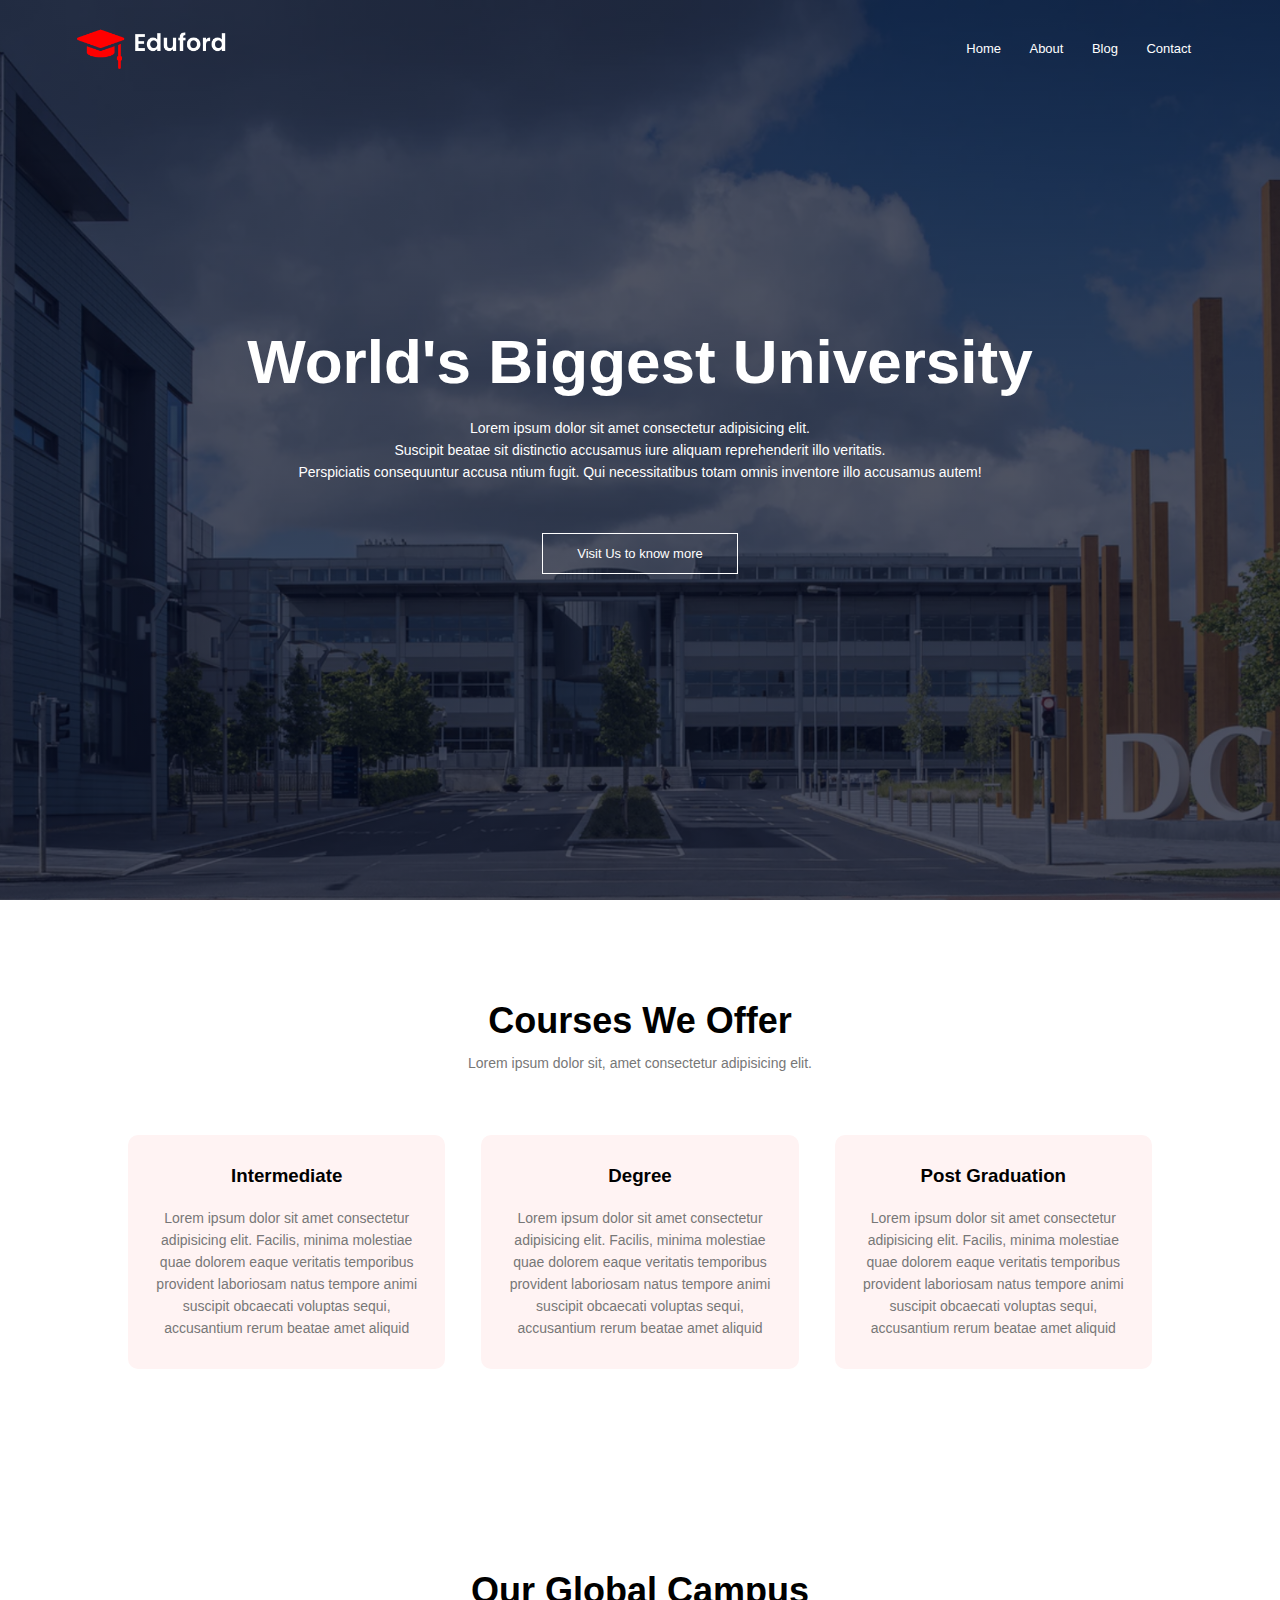
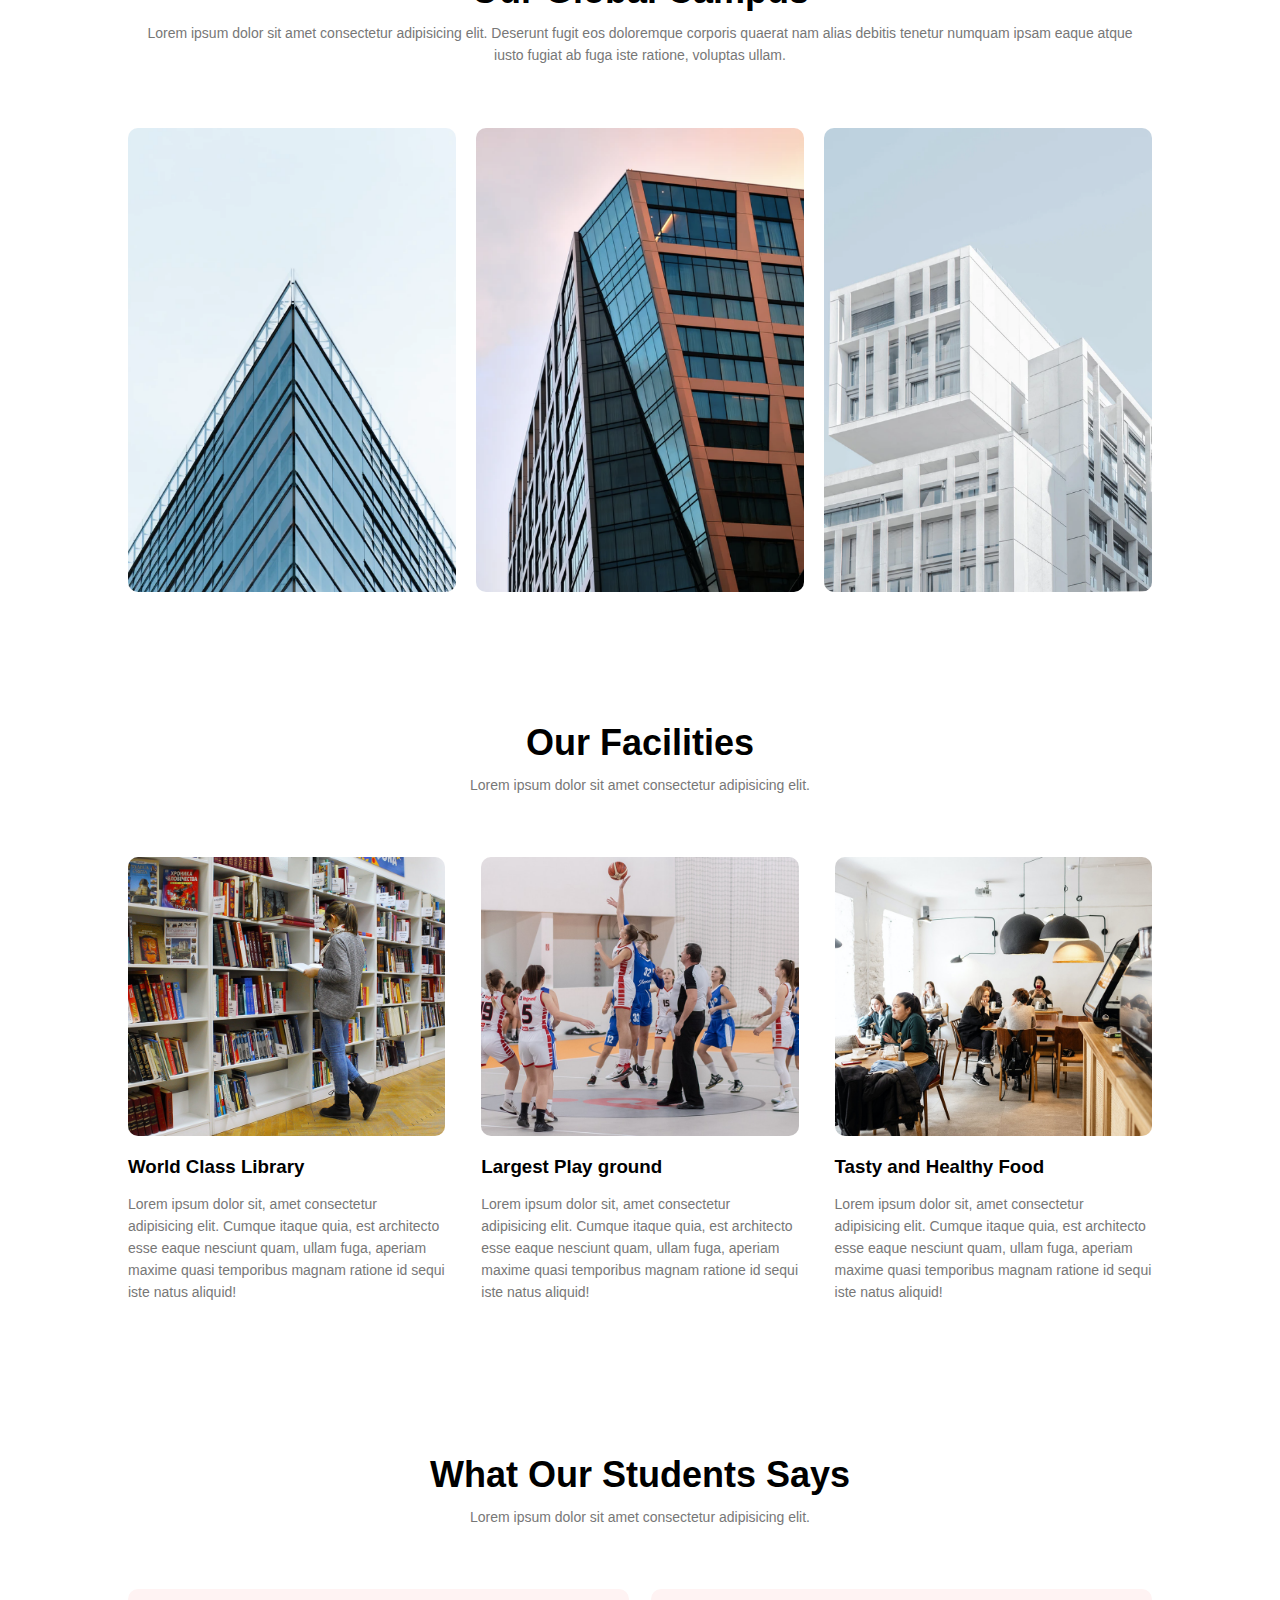
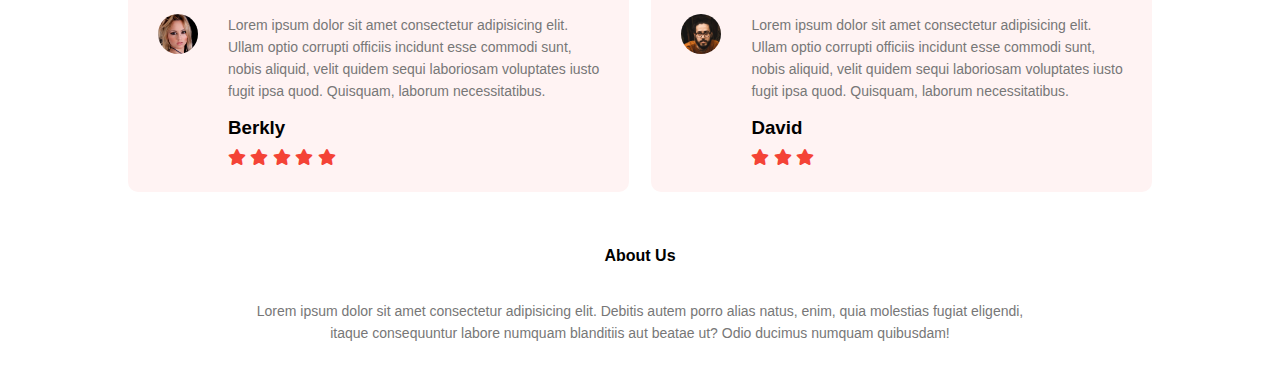
<file: index.html>
<!DOCTYPE html>
<html lang="en">
  <head>
    <meta charset="UTF-8" />
    <meta http-equiv="X-UA-Compatible" content="IE=edge" />
    <meta name="viewport" content="width=device-width, initial-scale=1.0" />
    <link
      rel="stylesheet"
      href="https://cdnjs.cloudflare.com/ajax/libs/font-awesome/5.15.4/css/all.min.css"
      integrity="sha512-1ycn6IcaQQ40/MKBW2W4Rhis/DbILU74C1vSrLJxCq57o941Ym01SwNsOMqvEBFlcgUa6xLiPY/NS5R+E6ztJQ=="
      crossorigin="anonymous"
      referrerpolicy="no-referrer"
    />
    <link rel="stylesheet" href="style.css" />
    <title>Document</title>
  </head>
  <body>
    <section class="header">
      <nav>
        <a href="index.html">
          <img src="./eduford_img/logo.png" />
        </a>
        <div class="nav-links" id='navLinks'>
            <i class="fas fa-times" onclick="hideMenu()"></i> 
          <ul>
            <li><a href="index.html">Home</a></li>
            <li><a href="about.html">About</a></li>
            <li><a href="programs.html">Blog</a></li>
            <li><a href="contact.html">Contact</a></li>
          </ul>
        </div>
        <i class="fas fa-bars" onclick="showMenu()"></i>
      </nav>

      <div class="text-box">
        <h1>World's Biggest University</h1>
        <p>
          Lorem ipsum dolor sit amet consectetur adipisicing elit.<br />
          Suscipit beatae sit distinctio accusamus iure aliquam reprehenderit
          illo veritatis.<br />
          Perspiciatis consequuntur accusa ntium fugit. Qui necessitatibus totam
          omnis inventore illo accusamus autem!
        </p>
        <a href="" class="btn"> Visit Us to know more </a>
      </div>
    </section>

    <section class="course">
        <h1>Courses We Offer</h1>
        <p>
            Lorem ipsum dolor sit, amet consectetur adipisicing elit.
        </p>
        <div class="row">
            <div class="course-col">
                <h3>
                    Intermediate
                </h3>
                <p>
                    Lorem ipsum dolor sit amet consectetur adipisicing elit. Facilis, minima molestiae quae dolorem eaque veritatis temporibus provident laboriosam natus tempore animi suscipit obcaecati voluptas sequi, accusantium rerum beatae amet aliquid
                </p>  
            </div>

            <div class="course-col">
                <h3>
                    Degree
                </h3>
                <p>
                    Lorem ipsum dolor sit amet consectetur adipisicing elit. Facilis, minima molestiae quae dolorem eaque veritatis temporibus provident laboriosam natus tempore animi suscipit obcaecati voluptas sequi, accusantium rerum beatae amet aliquid
                </p>  
            </div>

            <div class="course-col">
                <h3>
                    Post Graduation
                </h3>
                <p>
                    Lorem ipsum dolor sit amet consectetur adipisicing elit. Facilis, minima molestiae quae dolorem eaque veritatis temporibus provident laboriosam natus tempore animi suscipit obcaecati voluptas sequi, accusantium rerum beatae amet aliquid
                </p>  
            </div>


        </div>
    </section>

    <section class="campus">
    <h1>Our Global Campus</h1>
    <p>
        Lorem ipsum dolor sit amet consectetur adipisicing elit. Deserunt fugit eos doloremque corporis quaerat nam alias debitis tenetur numquam ipsam eaque atque iusto fugiat ab fuga iste ratione, voluptas ullam.
    </p>

    <div class="row">
        <div class="campus-col">
            <img src='./eduford_img/london.png'>
            <div class="layer">
                <h3>London</h3>

            </div>
        </div>

        <div class="campus-col">
            <img src='./eduford_img/newyork.png'>
            <div class="layer">
                <h3>New York</h3>

            </div>
        </div>
        <div class="campus-col">
            <img src='./eduford_img/washington.png'>
            <div class="layer">
                <h3>Washington</h3>

            </div>
        </div>

    </div>
    </section>

    <section class="facilities">
        <h1>Our Facilities</h1>
        <p>
            Lorem ipsum dolor sit amet consectetur adipisicing elit. 
        </p>
        <div class="row">
            <div class="facilities-col">
                <img src='./eduford_img/library.png'>
                <h3>World Class Library</h3>
                <p>
                    Lorem ipsum dolor sit, amet consectetur adipisicing elit. Cumque itaque quia, est architecto esse eaque nesciunt quam, ullam fuga, aperiam maxime quasi temporibus magnam ratione id sequi iste natus aliquid!
                </p>


            </div>

            <div class="facilities-col">
                <img src='./eduford_img/basketball.png'>
                <h3>Largest Play ground</h3>
                <p>
                    Lorem ipsum dolor sit, amet consectetur adipisicing elit. Cumque itaque quia, est architecto esse eaque nesciunt quam, ullam fuga, aperiam maxime quasi temporibus magnam ratione id sequi iste natus aliquid!
                </p>
                

            </div>
            <div class="facilities-col">
                <img src='./eduford_img/cafeteria.png'>
                <h3>Tasty and Healthy Food </h3>
                <p>
                    Lorem ipsum dolor sit, amet consectetur adipisicing elit. Cumque itaque quia, est architecto esse eaque nesciunt quam, ullam fuga, aperiam maxime quasi temporibus magnam ratione id sequi iste natus aliquid!
                </p>
                

            </div>

        </div>


    </section>

    <section class="testimonials">
        <h1>What Our Students Says</h1>
        <p>
            Lorem ipsum dolor sit amet consectetur adipisicing elit. 
        </p>

        <div class="row">
            <div class="testimonials-col">
                <img src='./eduford_img/user1.jpg'>
                <div>
                    <p>
                        Lorem ipsum dolor sit amet consectetur adipisicing elit. Ullam optio corrupti officiis incidunt esse commodi sunt, nobis aliquid, velit quidem sequi laboriosam voluptates iusto fugit ipsa quod. Quisquam, laborum necessitatibus.
                    <h3>
                        Berkly
                    </h3>
                    </p>
                    <i class="fa fa-star"></i>
                    <i class="fa fa-star"></i>
                    <i class="fa fa-star"></i>
                    <i class="fa fa-star"></i>
                    <i class="fa fa-star"></i>
                   

                </div>

            </div>

            <div class="testimonials-col">
                <img src='./eduford_img/user2.jpg'>
                <div>
                    <p>
                        Lorem ipsum dolor sit amet consectetur adipisicing elit. Ullam optio corrupti officiis incidunt esse commodi sunt, nobis aliquid, velit quidem sequi laboriosam voluptates iusto fugit ipsa quod. Quisquam, laborum necessitatibus.
                    <h3>
                        David
                    </h3>
                    </p>
                    <i class="fa fa-star"></i>
                    <i class="fa fa-star"></i>
                    <i class="fa fa-star"></i>
                </div>
                
            </div>

        </div>


    </section>

    <section class="footer">
        <h4>About Us</h4>
        <p>
            Lorem ipsum dolor sit amet consectetur adipisicing elit. Debitis autem porro alias natus, enim, quia molestias fugiat eligendi,<br> itaque consequuntur labore numquam blanditiis aut beatae ut? Odio ducimus numquam quibusdam!
        </p>
    

    </section>




    <script>
        var navLinks = document.getElementById('navLinks') ;
        function showMenu() {
            navLinks.style.right = '0' ;
        }
        function hideMenu() {
            navLinks.style.right = '-200px' ;
        }

    </script>
  </body>
</html>
</file>
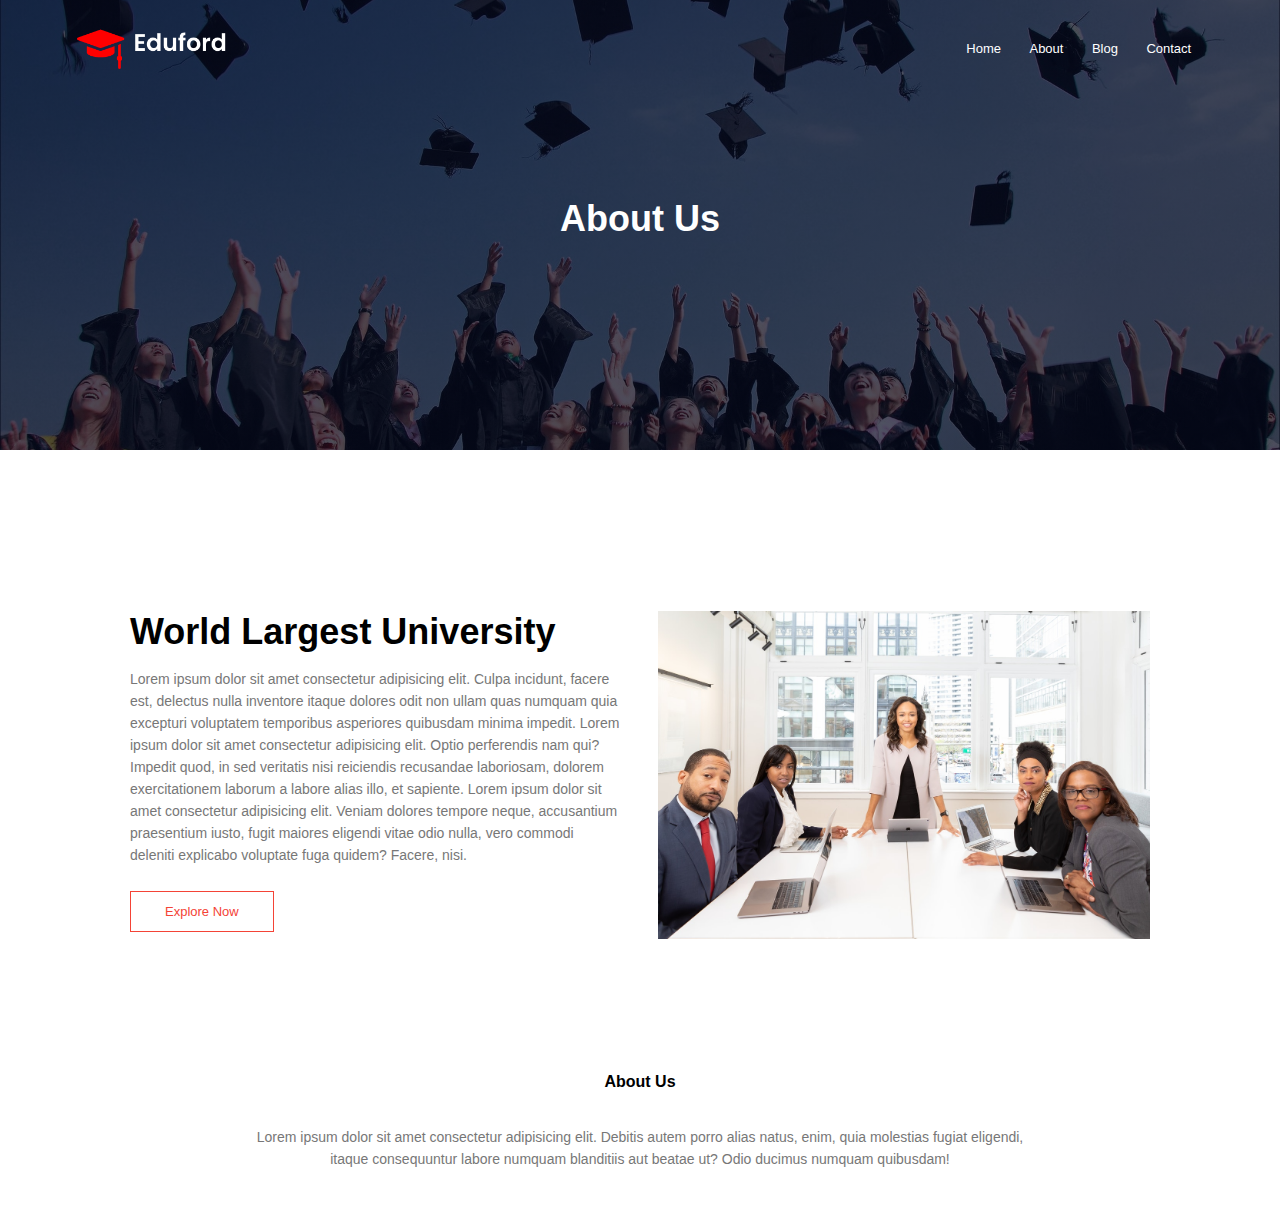
<file: about.html>
<!DOCTYPE html>
<html lang="en">
  <head>
    <meta charset="UTF-8" />
    <meta http-equiv="X-UA-Compatible" content="IE=edge" />
    <meta name="viewport" content="width=device-width, initial-scale=1.0" />
    <link
      rel="stylesheet"
      href="https://cdnjs.cloudflare.com/ajax/libs/font-awesome/5.15.4/css/all.min.css"
      integrity="sha512-1ycn6IcaQQ40/MKBW2W4Rhis/DbILU74C1vSrLJxCq57o941Ym01SwNsOMqvEBFlcgUa6xLiPY/NS5R+E6ztJQ=="
      crossorigin="anonymous"
      referrerpolicy="no-referrer"
    />
    <link rel="stylesheet" href="style.css" />
    <title>Document</title>
  </head>
  <body>
    <section class="sub-header">
      <nav>
        <a href="index.html">
          <img src="./eduford_img/logo.png" />
        </a>
        <div class="nav-links" id='navLinks'>
            <i class="fas fa-times" onclick="hideMenu()"></i> 
            <ul>
              <li><a href="index.html">Home</a></li>
              <li><a href="about.html">About</a></li>
              <li><a href="programs.html">Blog</a></li>
              <li><a href="contact.html">Contact</a></li>
            </ul>
        </div>
        <i class="fas fa-bars" onclick="showMenu()"></i>
      </nav>

      <h1>About Us</h1>
    </section>

    <section class="about-us">
        <div class="row">
            <div class="about-col">
                <h1>World Largest University</h1>
                <p>
                    Lorem ipsum dolor sit amet consectetur adipisicing elit. Culpa incidunt, facere est, delectus nulla inventore itaque dolores odit non ullam quas numquam quia excepturi voluptatem temporibus asperiores quibusdam minima impedit.
                    Lorem ipsum dolor sit amet consectetur adipisicing elit. Optio perferendis nam qui? Impedit quod, in sed veritatis nisi reiciendis recusandae laboriosam, dolorem exercitationem laborum a labore alias illo, et sapiente.
                    Lorem ipsum dolor sit amet consectetur adipisicing elit. Veniam dolores tempore neque, accusantium praesentium iusto, fugit maiores eligendi vitae odio nulla, vero commodi deleniti explicabo voluptate fuga quidem? Facere, nisi.
                </p>
                <a href='' class="btn red-btn">
                    Explore Now
                </a>

            </div>
            <div class="about-col">
                <img src='./eduford_img/about.jpg'>

            </div>

        </div>

    </section>

    <section class="footer">
        <h4>About Us</h4>
        <p>
            Lorem ipsum dolor sit amet consectetur adipisicing elit. Debitis autem porro alias natus, enim, quia molestias fugiat eligendi,<br> itaque consequuntur labore numquam blanditiis aut beatae ut? Odio ducimus numquam quibusdam!
        </p>
    

    </section>




    <script>
        var navLinks = document.getElementById('navLinks') ;
        function showMenu() {
            navLinks.style.right = '0' ;
        }
        function hideMenu() {
            navLinks.style.right = '-200px' ;
        }

    </script>
  </body>
</html>
</file>
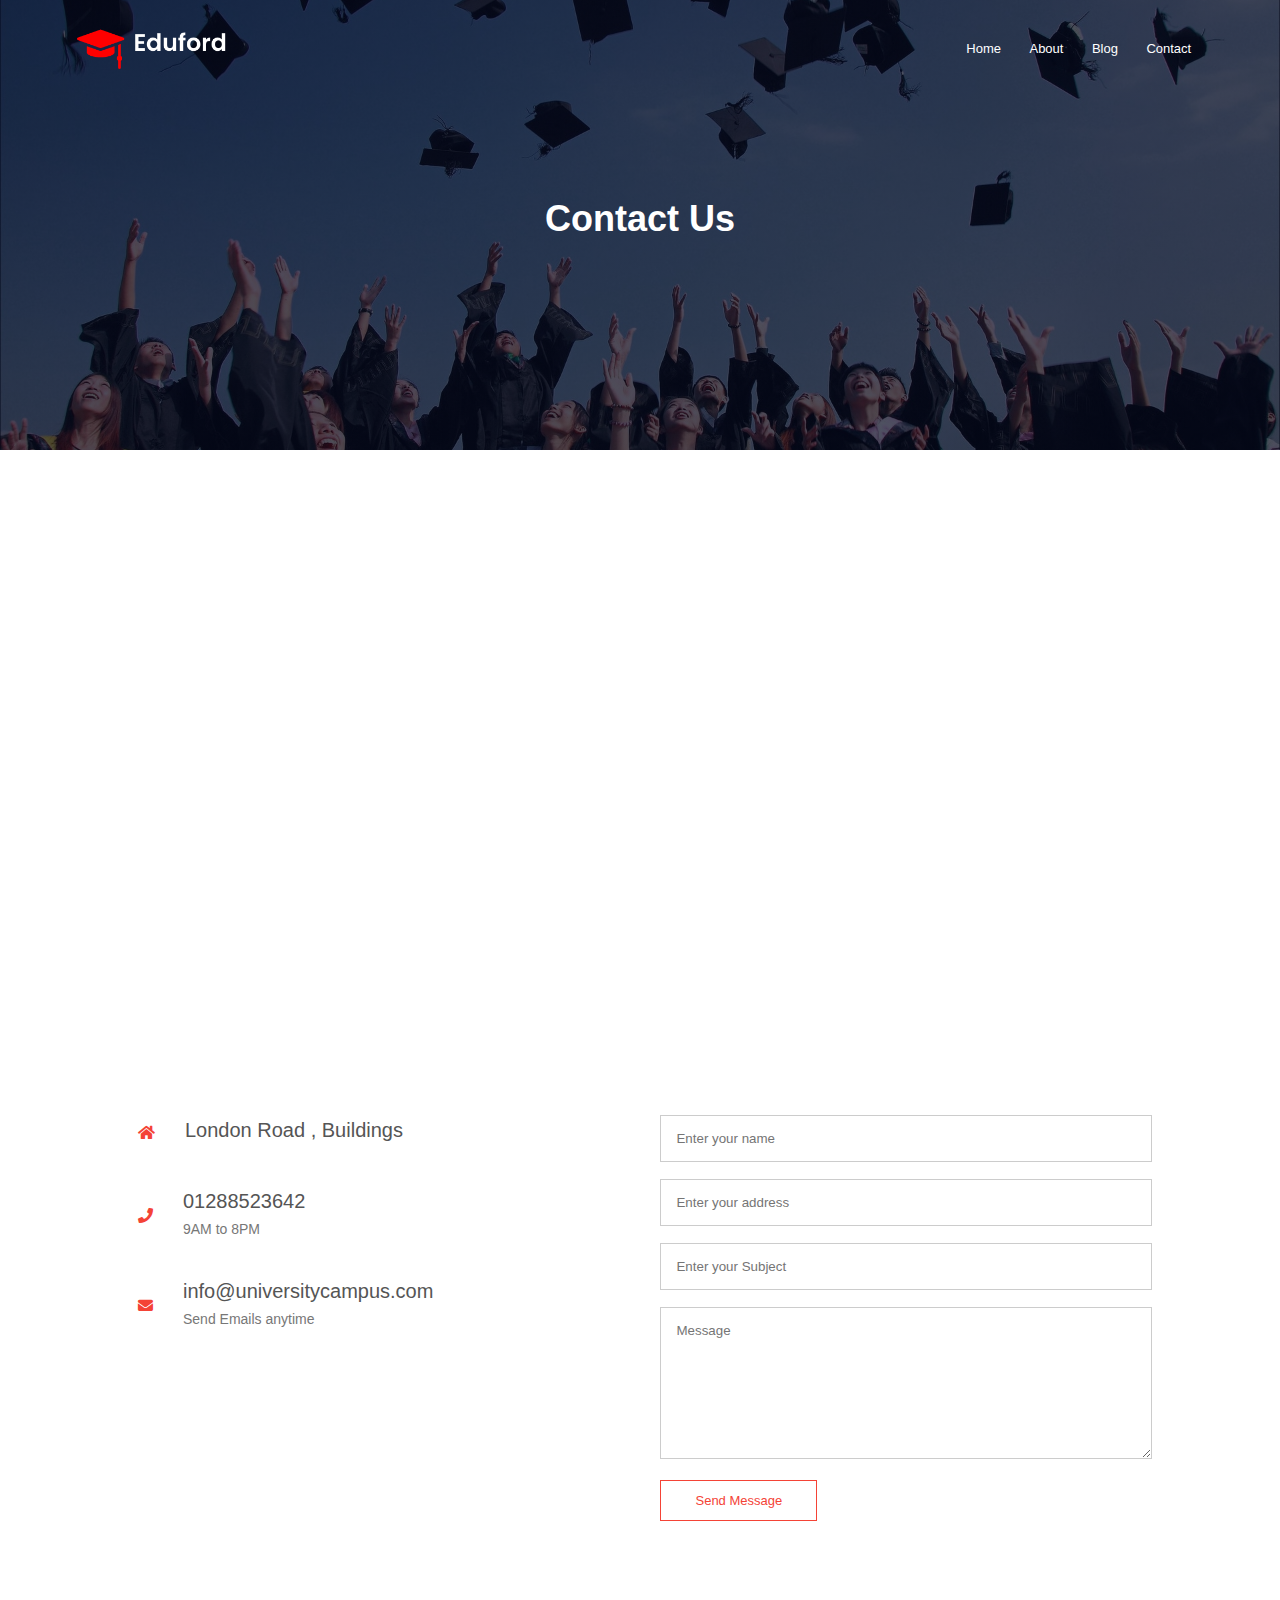
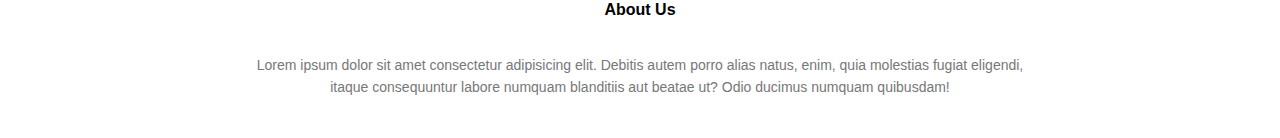
<file: contact.html>
<!DOCTYPE html>
<html lang="en">
  <head>
    <meta charset="UTF-8" />
    <meta http-equiv="X-UA-Compatible" content="IE=edge" />
    <meta name="viewport" content="width=device-width, initial-scale=1.0" />
    <link
      rel="stylesheet"
      href="https://cdnjs.cloudflare.com/ajax/libs/font-awesome/5.15.4/css/all.min.css"
      integrity="sha512-1ycn6IcaQQ40/MKBW2W4Rhis/DbILU74C1vSrLJxCq57o941Ym01SwNsOMqvEBFlcgUa6xLiPY/NS5R+E6ztJQ=="
      crossorigin="anonymous"
      referrerpolicy="no-referrer"
    />
    <link rel="stylesheet" href="style.css" />
    <title>Document</title>
  </head>
  <body>
    <section class="sub-header">
      <nav>
        <a href="index.html">
          <img src="./eduford_img/logo.png" />
        </a>
        <div class="nav-links" id="navLinks">
          <i class="fas fa-times" onclick="hideMenu()"></i>
          <ul>
            <li><a href="index.html">Home</a></li>
            <li><a href="about.html">About</a></li>
            <li><a href="programs.html">Blog</a></li>
            <li><a href="contact.html">Contact</a></li>
          </ul>
        </div>
        <i class="fas fa-bars" onclick="showMenu()"></i>
      </nav>

      <h1>Contact Us</h1>
    </section>
    <section class="location">
      <iframe
        src="https://www.google.com/maps/embed?pb=!1m14!1m12!1m3!1d13754.18097813854!2d30.93025975!3d30.477316249999998!2m3!1f0!2f0!3f0!3m2!1i1024!2i768!4f13.1!5e0!3m2!1sen!2seg!4v1630354198867!5m2!1sen!2seg"
        width="600"
        height="450"
        style="border: 0"
        allowfullscreen=""
        loading="lazy"
      ></iframe>
    </section>

    <section class='contact-us'>
        <div class="row">
            <div class='contact-col'>
                <div>
                    <i class="fa fa-home"></i>
                    <span>
                        <h5>London Road , Buildings</h5>
                    </span>
                </div>
                <div>
                    <i class="fa fa-phone"></i>
                    <span>
                        <h5>01288523642</h5>
                        <p>
                            9AM to 8PM
                        </p>
                    </span>
                </div>
                <div>
                    <i class="fa fa-envelope"></i>
                    <span>
                        <h5>info@universitycampus.com</h5>
                        <p>
                            Send Emails anytime
                        </p>
                    </span>
                </div>

            </div>

            <div class="contact-col">
                <form >
                    <input type='text' placeholder="Enter your name" required>
                    <input type='email' placeholder="Enter your address" required>
                    <input type="text" placeholder="Enter your Subject" required>
                    <textarea rows="8" placeholder="Message" required></textarea>
                    <button type='sumbit' class='btn red-btn'>Send Message</button>


                </form>

            </div>

        </div>

    </section>

    <section class="footer">
      <h4>About Us</h4>
      <p>
        Lorem ipsum dolor sit amet consectetur adipisicing elit. Debitis autem
        porro alias natus, enim, quia molestias fugiat eligendi,<br />
        itaque consequuntur labore numquam blanditiis aut beatae ut? Odio
        ducimus numquam quibusdam!
      </p>
    </section>

    <script>
      var navLinks = document.getElementById("navLinks");
      function showMenu() {
        navLinks.style.right = "0";
      }
      function hideMenu() {
        navLinks.style.right = "-200px";
      }
    </script>
  </body>
</html>
</file>
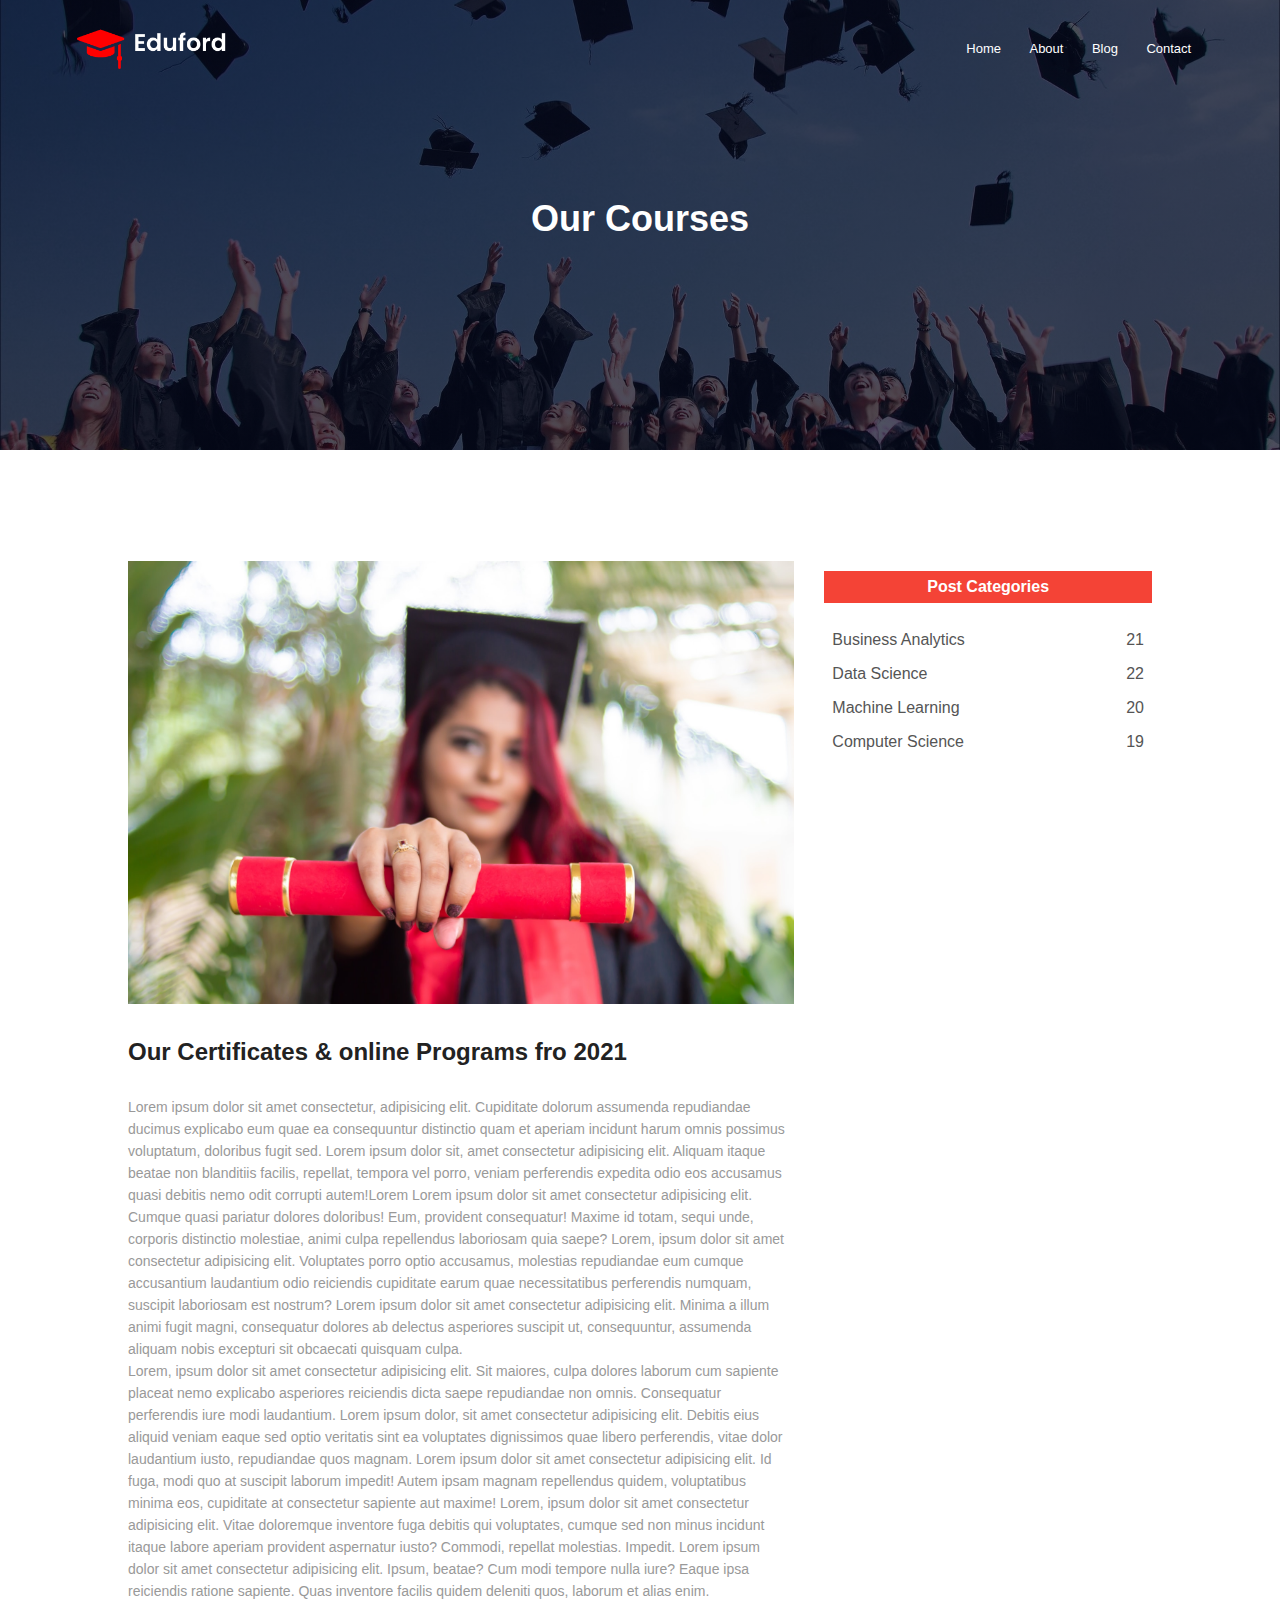
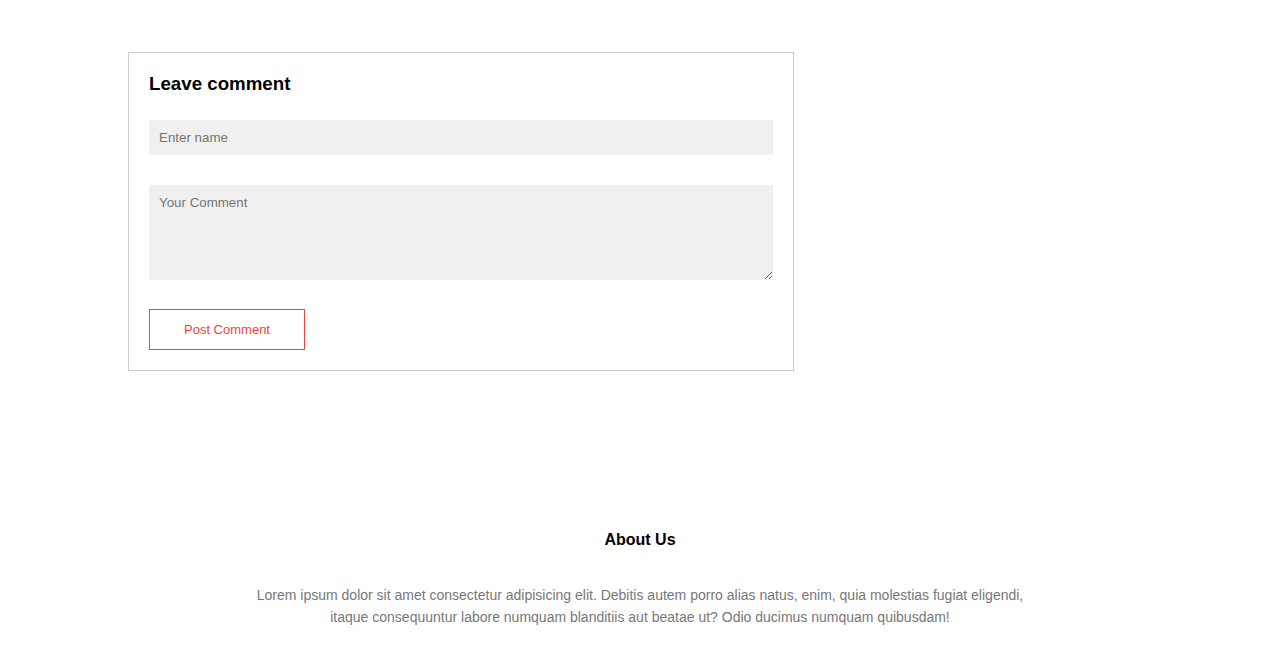
<file: programs.html>
<!DOCTYPE html>
<html lang="en">
  <head>
    <meta charset="UTF-8" />
    <meta http-equiv="X-UA-Compatible" content="IE=edge" />
    <meta name="viewport" content="width=device-width, initial-scale=1.0" />
    <link
      rel="stylesheet"
      href="https://cdnjs.cloudflare.com/ajax/libs/font-awesome/5.15.4/css/all.min.css"
      integrity="sha512-1ycn6IcaQQ40/MKBW2W4Rhis/DbILU74C1vSrLJxCq57o941Ym01SwNsOMqvEBFlcgUa6xLiPY/NS5R+E6ztJQ=="
      crossorigin="anonymous"
      referrerpolicy="no-referrer"
    />
    <link rel="stylesheet" href="style.css" />
    <title>Document</title>
  </head>
  <body>
    <section class="sub-header">
      <nav>
        <a href="index.html">
          <img src="./eduford_img/logo.png" />
        </a>
        <div class="nav-links" id='navLinks'>
            <i class="fas fa-times" onclick="hideMenu()"></i> 
            <ul>
              <li><a href="index.html">Home</a></li>
              <li><a href="about.html">About</a></li>
              <li><a href="programs.html">Blog</a></li>
              <li><a href="contact.html">Contact</a></li>
            </ul>
        </div>
        <i class="fas fa-bars" onclick="showMenu()"></i>
      </nav>

      <h1>Our Courses</h1>
    </section>

    <section class="blog-content">
      <div class="row">
        <div class="blog-left">

          <img src='./eduford_img/certificate.jpg'>
          <h2>Our Certificates & online Programs fro 2021  </h2>
          <p>
            Lorem ipsum dolor sit amet consectetur, adipisicing elit. Cupiditate dolorum assumenda repudiandae ducimus explicabo eum quae ea consequuntur distinctio quam et aperiam incidunt harum omnis possimus voluptatum, doloribus fugit sed.
            Lorem ipsum dolor sit, amet consectetur adipisicing elit. Aliquam itaque beatae non blanditiis facilis, repellat, tempora vel porro, veniam perferendis expedita odio eos accusamus quasi debitis nemo odit corrupti autem!Lorem
            Lorem ipsum dolor sit amet consectetur adipisicing elit. Cumque quasi pariatur dolores doloribus! Eum, provident consequatur! Maxime id totam, sequi unde, corporis distinctio molestiae, animi culpa repellendus laboriosam quia saepe?
            Lorem, ipsum dolor sit amet consectetur adipisicing elit. Voluptates porro optio accusamus, molestias repudiandae eum cumque accusantium laudantium odio reiciendis cupiditate earum quae necessitatibus perferendis numquam, suscipit laboriosam est nostrum?
            Lorem ipsum dolor sit amet consectetur adipisicing elit. Minima a illum animi fugit magni, consequatur dolores ab delectus asperiores suscipit ut, consequuntur, assumenda aliquam nobis excepturi sit obcaecati quisquam culpa.
            <br>
            Lorem, ipsum dolor sit amet consectetur adipisicing elit. Sit maiores, culpa dolores laborum cum sapiente placeat nemo explicabo asperiores reiciendis dicta saepe repudiandae non omnis. Consequatur perferendis iure modi laudantium.
            Lorem ipsum dolor, sit amet consectetur adipisicing elit. Debitis eius aliquid veniam eaque sed optio veritatis sint ea voluptates dignissimos quae libero perferendis, vitae dolor laudantium iusto, repudiandae quos magnam.
            Lorem ipsum dolor sit amet consectetur adipisicing elit. Id fuga, modi quo at suscipit laborum impedit! Autem ipsam magnam repellendus quidem, voluptatibus minima eos, cupiditate at consectetur sapiente aut maxime!
            Lorem, ipsum dolor sit amet consectetur adipisicing elit. Vitae doloremque inventore fuga debitis qui voluptates, cumque sed non minus incidunt itaque labore aperiam provident aspernatur iusto? Commodi, repellat molestias. Impedit.
            Lorem ipsum dolor sit amet consectetur adipisicing elit. Ipsum, beatae? Cum modi tempore nulla iure? Eaque ipsa reiciendis ratione sapiente. Quas inventore facilis quidem deleniti quos, laborum et alias enim.
          </p>

          <div class="comment-box">
            <h3>Leave comment</h3>
            <form class="comment-form">
              <input placeholder="Enter name" type="text"
              <input placeholder="Enter email" type="email">
              <textarea rows="5" placeholder="Your Comment"></textarea>
              <button class="btn red-btn" type="submit">
                Post Comment

              </button>


            </form>

          </div>
        </div>
        <div class="blog-right">
          <h3>
            Post Categories
            </h3>
            <div>
              <span>Business Analytics</span>
              <span>21</span>
            </div>
            <div>
              <span>Data Science</span>
              <span>22</span>
            </div>
            <div>
              <span>Machine Learning</span>
              <span>20</span>
            </div>
            <div>
              <span>Computer Science</span>
              <span>19</span>
            </div>
        
        </div>

      </div>

    </section>


    <section class="footer">
        <h4>About Us</h4>
        <p>
            Lorem ipsum dolor sit amet consectetur adipisicing elit. Debitis autem porro alias natus, enim, quia molestias fugiat eligendi,<br> itaque consequuntur labore numquam blanditiis aut beatae ut? Odio ducimus numquam quibusdam!
        </p>
    

    </section>




    <script>
        var navLinks = document.getElementById('navLinks') ;
        function showMenu() {
            navLinks.style.right = '0' ;
        }
        function hideMenu() {
            navLinks.style.right = '-200px' ;
        }

    </script>
  </body>
</html>
</file>
<file: style.css>
* {
  margin: 0;
  padding: 0;
  font-family: sans-serif;
}
body {
  overflow-x: hidden;
}

.header {
  min-height: 100vh;
  width: 100%;
  background-image: linear-gradient(rgba(4, 9, 30, 0.7), rgba(4, 9, 30, 0.7)),
    url("./eduford_img/banner.png");
  background-position: center;
  background-size: cover;
  position: relative;
}

nav {
  display: flex;
  justify-content: space-between;
  padding: 2% 6%;
  align-items: center;
}

nav img {
  width: 150px;
}

.nav-links {
  flex: 1;
  text-align: right;
}

.nav-links ul li {
  list-style: none;
  display: inline-block;
  padding: 8px 12px;
  position: relative;
}

.nav-links ul li a {
  text-decoration: none;
  color: white;
  font-size: 13px;
}

.nav-links ul li::after {
  content: "";
  width: 0%;
  height: 2px;
  background: #f44336;
  display: block;
  margin: auto;
  transition: 0.5s;
}

.nav-links ul li:hover::after {
  width: 100%;
}

.text-box {
  width: 90%;
  color: #fff;
  position: absolute;
  top: 50%;
  left: 50%;
  transform: translate(-50%, -50%);
  text-align: center;
}

.text-box h1 {
  font-size: 62px;
}

.text-box p {
  margin: 10px 0 40px;
  font-size: 14px;
  color: #fff;
}

.btn {
  display: inline-block;
  text-decoration: none;
  color: #fff;
  border: 1px solid #fff;
  padding: 12px 34px;
  font-size: 13px;
  background: transparent;
  position: relative;
  cursor: pointer;
}

.btn:hover {
  border: 1px solid #f44336;
  background: #f44336;
  transition: 1s;
}

nav .fas {
  display: none;
}

.course {
  width: 80%;
  margin: auto;
  text-align: center;
  padding: 100px;
}

h1 {
  font-size: 36px;
  font-weight: 600;
}

p {
  color: #777;
  font-size: 14px;
  font-weight: 300;
  line-height: 22px;
  padding: 10px;
}

.row {
  margin-top: 5%;
  display: flex;
  justify-content: space-between;
}

.course-col {
  flex-basis: 31%;
  background: #fff3f3;
  border-radius: 10px;
  margin-bottom: 5%;
  padding: 20px 12px;
  box-sizing: border-box;
}

h3 {
  text-align: center;
  font-weight: 600;
  margin: 10px 0;
}

.campus {
  width: 80%;
  margin: auto;
  text-align: center;
  padding-top: 50px;
}

.campus-col {
  flex-basis: 32%;
  border-radius: 10px;
  margin-bottom: 30px;
  position: relative;
  overflow: hidden;
}

.campus-col img {
  width: 100%;
  display: block;
}

.layer {
  background: transparent;
  height: 100%;
  width: 100%;
  position: absolute;
  top: 0;
  left: 0;
  transition: 0.5s;
}

.layer:hover {
  background: rgba(226, 0, 0, 0.7);
}

.layer h3 {
  width: 100%;
  font-weight: 500;
  color: #fff;
  font-size: 26px;
  position: absolute;
  bottom: 0;
  left: 50%;
  transform: translateX(-50%);
  transition: 0.5s;
  opacity: 0;
}

.layer:hover h3 {
  bottom: 49%;
  opacity: 1;
}
.facilities {
    width: 80%;
    margin: auto ;
    text-align: center;
    padding-top: 100px;
}
.facilities-col {
    flex-basis: 31%;
    border-radius: 10px;
    margin-bottom: 5%;
    text-align: left;

}

.facilities-col img {
    width: 100%;
    border-radius: 10px ;
}


.facilities-col p {
     padding: 0 ;
}

.facilities-col h3 {
    margin-top: 16px;
    margin-bottom: 15px;
    text-align: left;
}

.testimonials {
    width: 80%;
    margin: auto;
    padding-top: 100px;
    text-align: center;
}

.testimonials-col {
    flex-basis: 44%;
    border-radius: 10px;
    margin-bottom: 5px;
    text-align: left;
    background: #fff3f3;
    padding: 25px;
    cursor: pointer;
    display: flex;
}


.testimonials-col img {
    height: 40px;
    margin-left: 5px;
    margin-right: 30px;
    border-radius: 50%;

}

.testimonials-col p {
    padding: 0;

}

.testimonials-col h3 {
    margin-top: 15px;
    text-align: left;
}

.testimonials-col .fa {
    color: #f44336;
}


.footer {
    width: 100%;
    text-align: center;
    padding: 30px 0;
}

.footer h4 {
    margin-bottom: 25px;
    margin-top: 20px;
}


.sub-header {
    height: 50vh;
    width: 100%;
    background-image: linear-gradient(
        rgba(4,9,30,.7) , rgba(4,9,30,.7)
    ) ,url('./eduford_img/background.jpg') ;
    background-position: center;
    background-size: cover;
    text-align: center;
    color: #fff;
}

.sub-header h1 {
    margin-top: 100px;
}


.about-us {

    width: 80%;
    margin: auto;
    padding-top: 80px;
    padding-bottom: 50px;
}
.about-col {
    flex-basis: 48%;
    padding: 30px 2px;
}

.about-col img {
    width: 100%;
}

.about-col h1 {
    padding-top: 0 ;

}

.about-col p {
    padding: 15px 0 25px;
}

.red-btn {
    border: 1px solid #f44336;
    background: transparent;
    color: #f44336;
}

.red-btn:hover {
    color: #fff;
}

.blog-content {
    width: 80%;
    margin: auto;
    padding: 60px 0;
}


.blog-left {
    flex-basis: 65%;
}

.blog-left img {
    width: 100%;
}
.blog-left h2 {
    color: #222;
    font-weight: 600;
    margin: 30px 0;
}

.blog-left p {
color: #999; 
padding: 0;

}
.blog-right {
    flex-basis: 32%;
}

.blog-right h3 {
background: #f44336;
color: #fff;
padding: 7px 0  ;
font-size: 16px;
margin-bottom: 20px;
}

.blog-right div {
    display: flex;
    align-items: center;
    justify-content: space-between;
    color: #555;
    padding: 8px;
    box-sizing: border-box;

}


.comment-box {
    border: 1px solid #ccc;
    margin: 50px 0;
    padding: 10px 20px;
}

.comment-box h3 {
    text-align: left;
}


.comment-box .btn {
    margin: 10px 0;
}


.comment-box input , .comment-box textarea {
    resize: false;
    width: 100%;
    padding: 10px;
    margin: 15px 0 ;
    box-sizing: border-box;
    border: none;
    outline: none;
    background: #f0f0f0;
}
 


.location {
    width : 80% ;
    margin: auto;
    padding: 80px 0;

}

.location iframe {
    width: 100%;
}

.contact-us {
    width: 80%;
    margin: auto;
}

.contact-col {
    flex-basis: 48%;
    margin-bottom: 30px;
}

.contact-col div {
    display: flex;
    align-items: center;
    margin-bottom: 40px;
}
.contact-col div .fa {
    font-size: 15px;
    color: #f44336;
    margin: 10px;
    margin-right: 30px;
}


.contact-col div p {
    padding: 0;
}

.contact-col div h5 {
    font-size: 20px;
    margin-bottom: 5px;
    color: #555;
    font-weight: 400;
}

.contact-col input , 
.contact-col textarea {
    width: 100%;
    padding: 15px;
    margin-bottom: 17px;
    outline: none;
    border: 1px solid #ccc;
    box-sizing: border-box;
}


@media screen and (max-width: 700px) {
  .text-box h1 {
    font-size: 20px;
  }
  .nav-links ul li {
    display: block;
  }
  .nav-links {
    position: fixed;
    background: #f44336;
    z-index: 1000;
    height: 100vh;
    width: 200px;
    top: 0;
    right: -200px;
    text-align: left;
    transition: 1s;
  }
  nav .fas {
    display: block;
    color: #fff;
    margin: 10px;
    font-size: 22px;
    cursor: pointer;
  }
  .nav-links ul {
    padding: 30px;
  }
  .row {
    flex-direction: column;
  }
  .testimonials-col img {
      margin-left: 0px;
      margin-right: 15px;
  }
}
</file>
